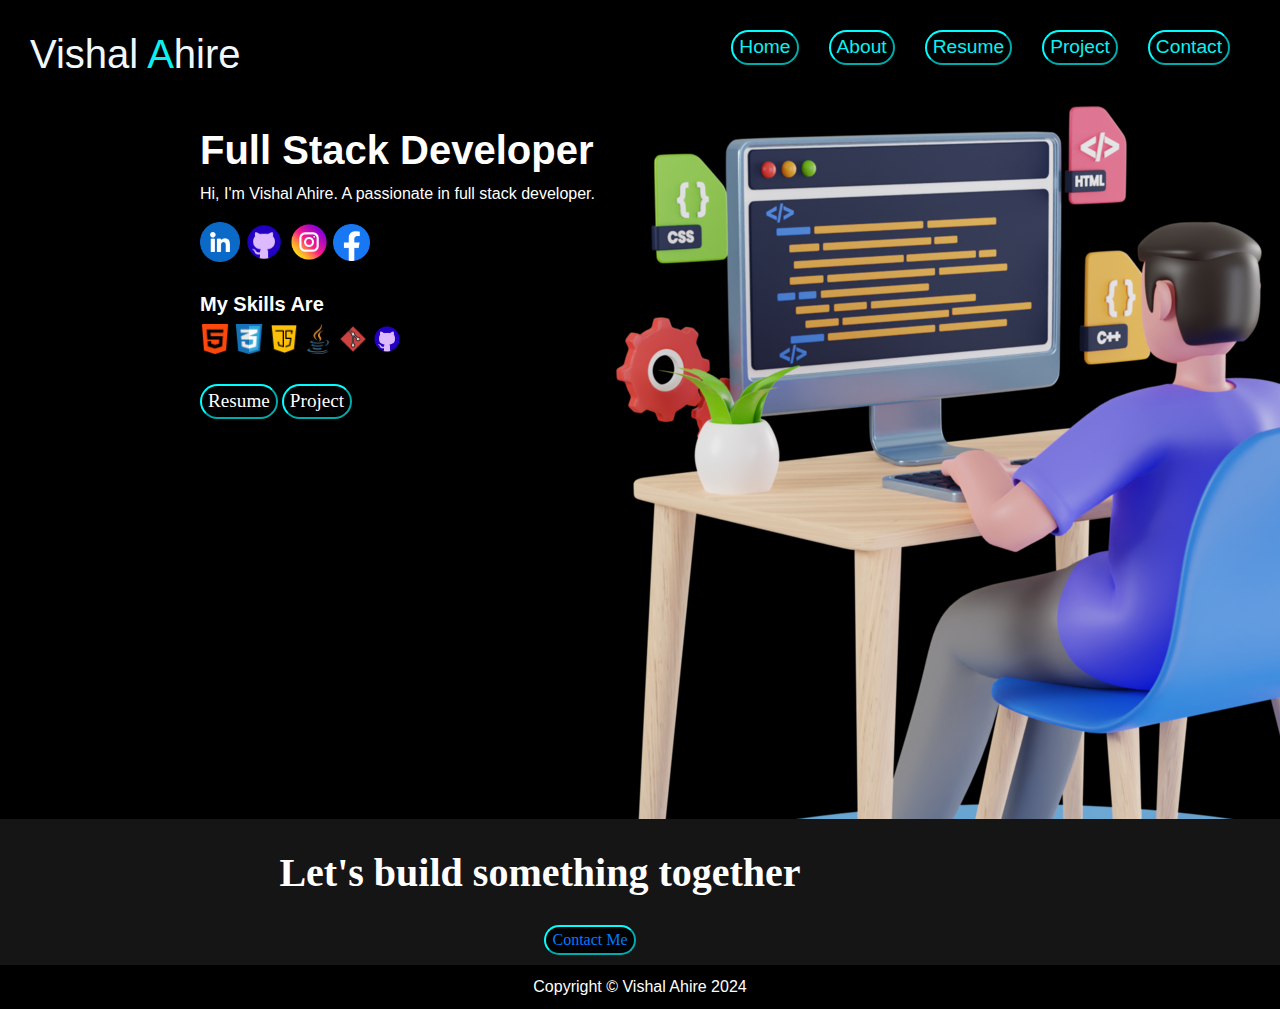
<file: portfolio/Html/index.html>
<!DOCTYPE html>
<html lang="en">

<head>
    <meta charset="UTF-8">
    <meta name="viewport" content="width=device-width, initial-scale=1.0">
    <title>Portfolio</title>
    <link href="../css/index.css" rel="stylesheet">

</head>

<body style="background-color: black;" id="b">
    <div class="nav_pr">
        <div class="name">
            <h1 style="color: aliceblue;">Vishal <span>A</span>hire</h1>
        </div>
        <nav class="nav">
            <!-- <div id=""> -->
                <a href="./index.html"><button class="button1"><span>Home</span></button></a>
                <a href="./About.html"><button class="button1"><span>About</span></button></a>
                <a href="https://drive.google.com/file/d/1AzyKCREyDFGOE3CIVHoNv-1UywAg_J5l/view?usp=sharing"><button class="button1"><span>Resume</span></button></a>
                <a href="./project.html"><button class="button1"><span>Project</span></button></a>
                <a href="./contact.html"><button class="button1"><span>Contact</span></button></a>
            <!-- </div> -->
        </nav>
    </div>
    <div class="div2">
        <h1><b>Full Stack Developer</b></h1>
        <p>Hi, I'm Vishal Ahire. A passionate in full stack developer.</p>
        <a
            href="https://www.linkedin.com/in/vishal-ahire-797557231?utm_source=share&utm_campaign=share_via&utm_content=profile&utm_medium=android_app"><img
                src="../images/linkedin.png" width="40" height="40"></a>
        <a href="https://github.com/VishalAhire12"><img src="../images/github.png" width="40" height="40"></a>
        <a href="https://www.instagram.com/basic_python?igsh=NWxkanE2MDBmdW02"><img src="../images/instagram.png"
                width="40" height="40"></a>
        <a href="https://www.facebook.com/people/basic-python/61555468477373/?mibextid=ZbWKwL"><img
                src="../images/facebook.png" width="37" height="37"></a>
    </div>
    <div id="techstack">
        <h5 style="color: white;"><b>My Skills Are</b></h5>
        <img src="../images/html-5.png" width="30 " height="30">
        <img src="../images/social.png" width="30 " height="30">
        <img src="../images/java-script.png" width="30 " height="30">
        <img src="../images/java.png" width="30 " height="30">
        <img src="../images/git.png" width="30 " height="30">
        <img src="../images/github.png" width="30 " height="30">
    </div>
    <div id="button">
        <a href="https://drive.google.com/file/d/1AzyKCREyDFGOE3CIVHoNv-1UywAg_J5l/view?usp=sharing"><button href="" class="button1">Resume</button></a>
       <a href="./project.html"> <button class="button1">Project</button></a>

    </div>

    <footer id="footer1">
        <div class="subfooter2">
            <h1><b>Let's build something together</b></h1>
            <button class="subfooter3"><a href="./contact.html">Contact Me</a></button>
        </div>
        <!-- <div class="subfooter1">
            <img src="../images/footer.webp">
        
        </div> -->

    </footer>
    <div id="copy">Copyright © Vishal Ahire 2024</div>


    <link rel="stylesheet" href="https://cdn.jsdelivr.net/npm/bootstrap@4.3.1/dist/css/bootstrap.min.css"
        integrity="sha384-ggOyR0iXCbMQv3Xipma34MD+dH/1fQ784/j6cY/iJTQUOhcWr7x9JvoRxT2MZw1T" crossorigin="anonymous">
</body>

</html>
</file>
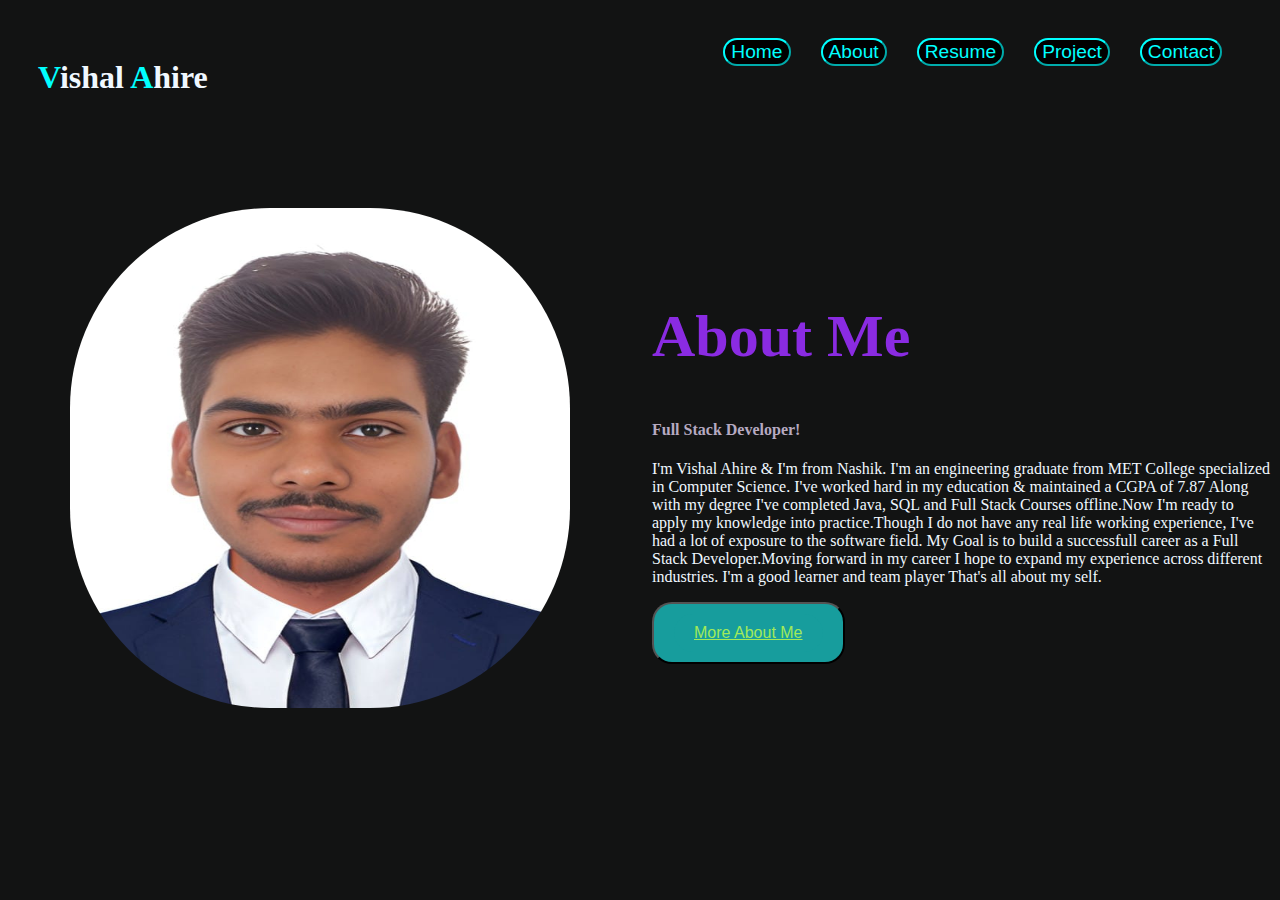
<file: portfolio/Html/About.html>
<!DOCTYPE html>
<html lang="en">
<head>
    <meta charset="UTF-8">
    <meta name="viewport" content="width=device-width, initial-scale=1.0">
    <title>About</title>
    <link href="../css/About.css" rel="stylesheet">
</head>
<body style=" background-color:rgb(18, 19, 19)" >
    <div class="nav_pr">
        <div class="name">
            <h1 style="color: aliceblue;"><span>V</span>ishal <span>A</span>hire</h1>
        </div>
        <nav class="nav">
            <!-- <div> -->
                <a href="./index.html"><button class="button1"><span>Home</span></button></a>
                <a href="./About.html"><button class="button1"><span>About</span></button></a>
                <a href="https://drive.google.com/file/d/1AzyKCREyDFGOE3CIVHoNv-1UywAg_J5l/view?usp=sharing"><button class="button1"><span>Resume</span></button></a>
                <a href="./project.html"><button class="button1"><span>Project</span></button></a>
                <a href="./contact.html"><button class="button1"><span>Contact</span></button></a>
            <!-- </div> -->
        </nav>
    </div>
    <section class="about" id="about">
        <div class="about-img">
            <img src="../images/Photo ZP.jpg"  id="img2" alt="Avatar" width="700px" height="600px">
        </div>
        <div class="about-text">
            <h2><span>About Me</span></h2>
            <h4>Full Stack Developer!</h4>
            <p>
                I'm Vishal Ahire & I'm from Nashik. I'm an engineering graduate from MET College specialized in Computer Science. I've worked hard in my education & maintained a CGPA of 7.87
                Along with my degree I've completed Java, SQL and Full Stack Courses offline.Now I'm ready to apply my knowledge into practice.Though I do not have any real life working experience, I've  had a lot of exposure to the software field.
                My Goal is to build a successfull career as a Full Stack Developer.Moving forward in my career I hope to expand my experience across different industries.
                I'm a good learner and team player
                That's all about my self.
            </p>
            <button class="btn-box"><a href="./About.html" class="btn-box" >More About Me</a></button>
        </div>
    </section>
    
</body>
</html>
</file>
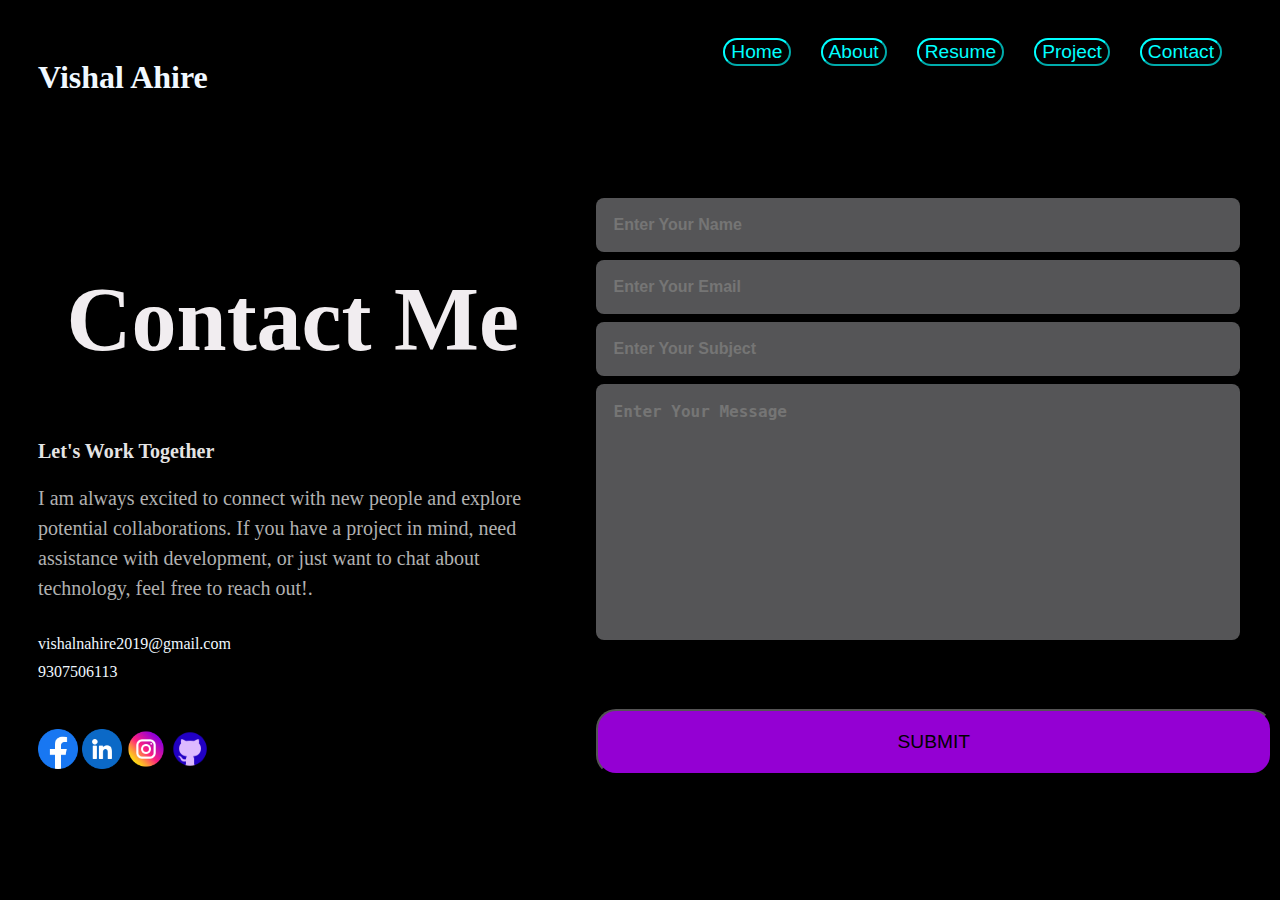
<file: portfolio/Html/contact.html>
<!DOCTYPE html>
<html lang="en">
<head>
    <meta charset="UTF-8">
    <meta name="viewport" content="width=device-width, initial-scale=1.0">
    <title>Contact</title>
    <link href="../css/contact.css" rel="stylesheet">
</head>
<body style="background-color: black; color:aliceblue;">
    <div class="nav_pr">
        <div class="name">
            <h1 style="color: aliceblue;">Vishal Ahire</h1>
        </div>
        <nav class="nav">
            <!-- <div> -->
                <a href="./index.html"><button class="button1"><span>Home</span></button></a>
                <a href="./About.html"><button class="button1"><span>About</span></button></a>
                <a href="https://drive.google.com/file/d/1AzyKCREyDFGOE3CIVHoNv-1UywAg_J5l/view?usp=sharing"><button class="button1"><span>Resume</span></button></a>
                <a href="./project.html"><button class="button1"><span>Project</span></button></a>
                <a href="./contact.html"><button class="button1"><span>Contact</span></button></a>
            <!-- </div> -->
        </nav>
    </div>
    <section class="contact" id="contact">
        <div class="contact-text">
            <h2><span>Contact</span> <span>Me</span></h2>
            <h4>Let's Work Together</h4>
            <p>I am always excited to connect with new people and explore potential collaborations. 
                If you have a project in mind, need assistance with development, or just want to chat about technology, feel free to reach out!. 
              
            </p>
            <div class="contact-list">
                <li> <i class='bx bxs-send'></i>vishalnahire2019@gmail.com</li>
                <li><i class='bx bx-phone'></i>9307506113</li>
            </div>
            <div class="contact-icons">
                <!-- <a href=""><i class='bx bxl-facebook-circle'></i></a>
                <a href=""><i class='bx bxl-twitter'></i></a>
                <a href=""><i class='bx bxl-instagram'></i></a>
                <a href=""><i class='bx bxl-linkedin'></i></a> -->
                <a href="https://www.facebook.com/people/basic-python/61555468477373/?mibextid=ZbWKwL"> <img src="../images/facebook.png" alt="" width="40px" height="40px"></a>
                <a
                href="https://www.linkedin.com/in/vishal-ahire-797557231?utm_source=share&utm_campaign=share_via&utm_content=profile&utm_medium=android_app"><img src="../images/linkedin.png" alt="" width="40px" height="40px"></a>
                <a href="https://www.instagram.com/basic_python?igsh=NWxkanE2MDBmdW02"><img src="../images/instagram.png" alt="" width="40px" height="40px"></a>
                <a href="https://github.com/VishalAhire12"><img src="../images/github.png" alt="" width="40px" height="40px"></a>
            </div>
        </div>

        <div class="contact-form">
            <form action="">
                <input type="text" placeholder="Enter Your Name" required>
                <input type="email" placeholder="Enter Your Email" required>

                <input type="" placeholder="Enter Your Subject">

                <textarea name="" id="" cols="40" rows="10" placeholder="Enter Your Message" required></textarea>

                <input type="submit" value="submit" class="send">
                <button class="btn"><span>SUBMIT</span></button>
            </form>
        </div>

    </section>
</body>
</html>
</file>
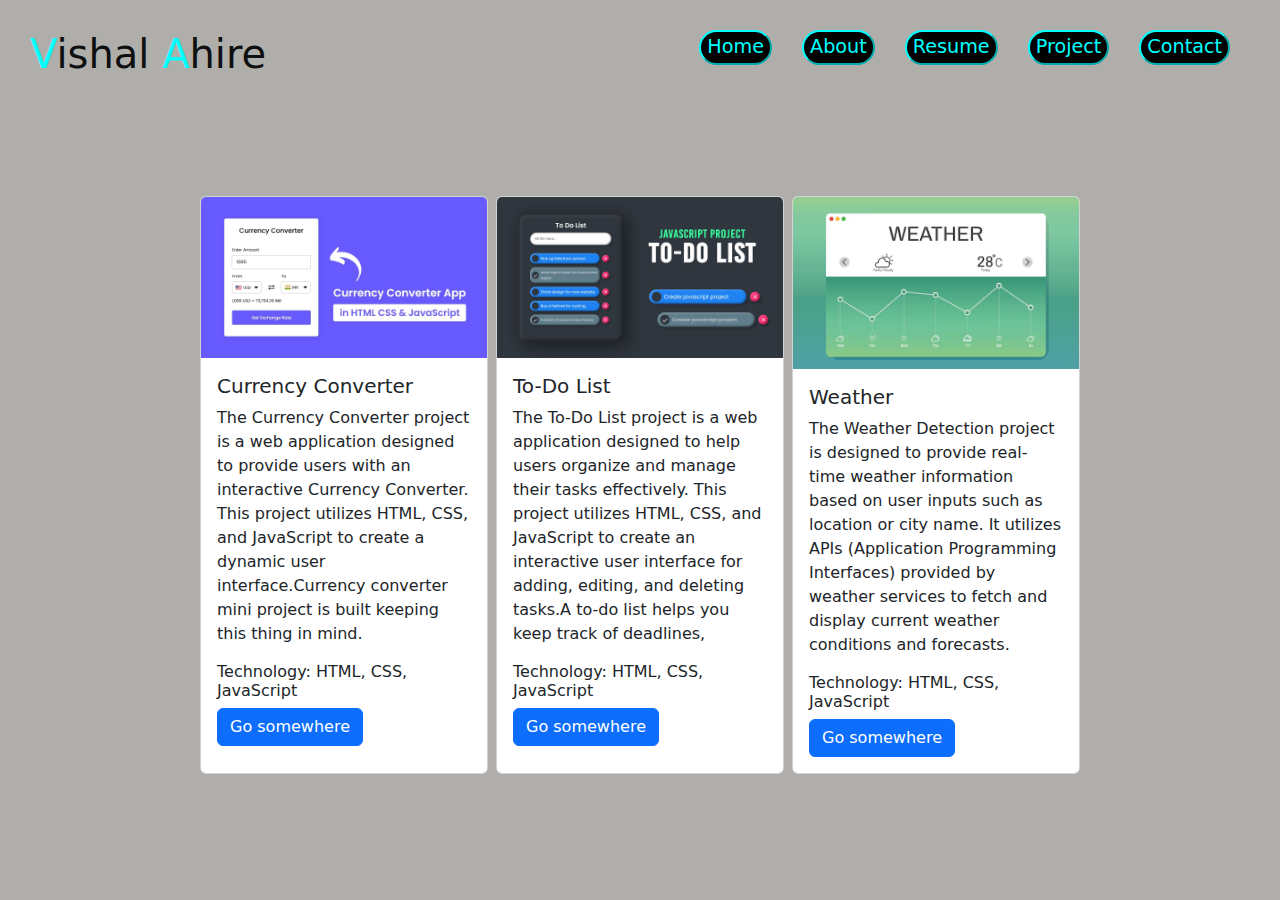
<file: portfolio/Html/project.html>
<!DOCTYPE html>
<html lang="en">
<head>
    <meta charset="UTF-8">
    <meta name="viewport" content="width=device-width, initial-scale=1.0">
    <title>project</title>
    <link href="../css/project.css" rel="stylesheet">
</head>
<body style="background-color:rgb(176, 174, 171)">
    <div class="nav_pr">
        <div class="name">
            <h1 style="color: rgb(14, 15, 16);"><span>V</span>ishal <span>A</span>hire</h1>
        </div>
        <nav class="nav">
            <!-- <div> -->
              <a href="./index.html"><button class="button1"><span>Home</span></button></a>
              <a href="./About.html"><button class="button1"><span>About</span></button></a>
              <a href="https://drive.google.com/file/d/1AzyKCREyDFGOE3CIVHoNv-1UywAg_J5l/view?usp=sharing"><button class="button1"><span>Resume</span></button></a>
              <a href="./project.html"><button class="button1"><span>Project</span></button></a>
              <a href="./contact.html"><button class="button1"><span>Contact</span></button></a>
            <!-- </div> -->
        </nav>
    </div>
    </div>
    <div class="project">
      <div class="card" style="width: 18rem;">
        <img src="../images/currency1.jpg" class="card-img-top" alt="...">
        <div class="card-body">
          <h5 class="card-title">Currency Converter</h5>
          <p class="card-text">The Currency Converter project is a web application designed to provide 
            users with an interactive Currency Converter. This project utilizes 
            HTML, CSS, and JavaScript to create a dynamic user interface.Currency converter mini project is built keeping this thing in mind. </p>
            <h6>Technology: HTML, CSS, JavaScript</h6>
          <a href="https://github.com/VishalAhire12" class="btn btn-primary">Go somewhere</a>
        </div>
      </div>
      <div class="card" style="width: 18rem;">
        <img src="../images/to do.jpg" class="card-img-top" alt="...">
        <div class="card-body">
          <h5 class="card-title">To-Do List</h5>
          <p class="card-text">The To-Do List project is a web application designed
            to help users organize and manage their tasks effectively.
            This project utilizes HTML, CSS, and JavaScript to create
            an interactive user interface for adding, editing, and 
            deleting tasks.A to-do list helps you keep track of deadlines,</p>
            <h6>Technology: HTML, CSS, JavaScript</h6>
          <a href="https://github.com/VishalAhire12" class="btn btn-primary">Go somewhere</a>
        </div>
      </div>
      <div class="card" style="width: 18rem;">
        <img src="../images/weather1.avif" class="card-img-top" alt="...">
        <div class="card-body">
          <h5 class="card-title">Weather</h5>
          <p class="card-text">The Weather Detection project is designed to 
            provide real-time weather information based 
            on user inputs such as location or city name.
            It utilizes APIs (Application Programming Interfaces)
            provided by weather services to fetch and display 
            current weather conditions and forecasts.</p>
            <h6>Technology: HTML, CSS, JavaScript</h6>
          <a href="https://github.com/VishalAhire12" class="btn btn-primary">Go somewhere</a>
        </div>
      </div>
    </div>
    <link href="https://cdn.jsdelivr.net/npm/bootstrap@5.3.3/dist/css/bootstrap.min.css" rel="stylesheet" integrity="sha384-QWTKZyjpPEjISv5WaRU9OFeRpok6YctnYmDr5pNlyT2bRjXh0JMhjY6hW+ALEwIH" crossorigin="anonymous">
  </body>
  </html>
</file>
<file: portfolio/css/index.css>
li{
    list-style: none;
}
.nav_pr{
    display: grid; 
    grid-template-columns: auto auto;
    
}
.name{
    padding: 30px;
}
.nav {
    /* display: grid;
    grid-row-end: auto 1;
    column-gap: 40px;
    padding-top: 30px;
    grid-template-columns: auto auto auto auto; */
    display: flex;
    justify-content: end;
    margin-top: 30px;
    margin-right: 50px;
    gap: 30px
    
    
}

.div2{
    color: white;
    padding-left: 200px;
    padding-right: 200px;
    margin-top: 10px;

}
a{
    color: aliceblue;
}
span{color:rgb(12, 240, 240)}
#b{
    background-image: url(../images/bodyi.webp);
   
}
a{
    color: white;
}
#techstack{
    margin-top: 30px;
    margin-left: 200px;
}
#button{
    margin-top: 30px;
    margin-left: 200px;
    color: blue;
    font-family: 'Times New Roman', Times, serif;
}
.button1{
    color: white;
    background-color: black;
    border-color: aqua;
    font-size: 1.2em;
    border-top-left-radius: 10px;
    border-radius: 20px;
    
}
#resume{
    display: flex;
    padding-top: 50px;
    background-color: aquamarine;
    margin-top: 100px;
    margin-bottom: 100px;
    
        
}
.resume1{
    margin-top: 100px;
    display: flex;
    flex-direction: column;
    display: grid;
}
#footer1{
    background-color:#161515;
    margin-top: 400px;
    padding-top: 10px;
    padding: 10px;
  }
  .subfooter1{
      margin-top: 0px;
      margin-bottom: 0px;
      padding-left: 900px;
      padding-bottom: 10px;
  
  }
  .subfooter2{
      padding-left: 200px;
      margin-right: 400px;
      font-family: 'Times New Roman', Times, serif;
      color: white;
      text-align: center;
      margin-top: 20px;
      
  }
  .subfooter3{
      margin-left: 100px;
      margin-top: 20px;
      box-shadow: turquoise;
      background-color: black;
      border-color: aqua;
      color: white;
      border-top-left-radius: 10px;
      border-radius: 30px;
  }
  #copy{
      background-color:black;
      text-align: center;
      margin-top:0px;
      padding-top: 10px;
      padding-bottom: 10px;
      color: white;
  
  }
</file>
<file: portfolio/css/About.css>
span{
  color:aqua;
}
li{
    list-style: none;
}
.btn-box{
  color: rgb(145, 32, 32);
  border-radius: 10px;
 
}
#nav1{
    color:rgb(71, 71, 163);
   
}
a{
  color: aliceblue;
}
.Nav2{
    display: flex;
    height: 60px;
    display: flex;
    flex-direction: row;
    justify-content: space-between;
    margin-top: 50px;
    padding: 10px;
    padding-left: 600px;
    padding-right: 400px;

}
.nav_pr{
  display: grid; 
  grid-template-columns: auto auto;
  
  
}
.name{
  padding: 30px;
}
.nav {
  /* display: grid;
  grid-row-end: auto 1;
  column-gap: 40px;
  padding-top: 30px;
  grid-template-columns: auto auto auto auto; */
  display: flex;
  justify-content: end;
  margin-top: 30px;
  margin-right: 50px;
  gap: 30px
  
  
}
.about{
  display: grid;
  grid-template-columns: repeat(2, 1fr);
  align-items: center;
  gap: 1.5rem;
  margin-top: 50px;
}
.about-img img{
  padding-bottom: 10%;
  max-width: 500px;
  height: 500px;
  width: 100%;
  border-radius: 8px;
}
#img2{
  background-color: rgb(74, 129, 129);
  border-width: 10px;
  border-radius: 200px;
  display: flex;
  flex-direction: row;
  width: 500%;
 
 padding-top: 100px;
 display: flex;
  align-items:end;
  padding: 0px 0% 0;
  background-position: 300px;
  background-size:contain;
  margin: 10px 10%;
}

  

.about-text h2{
  font-size: 60px;
}
.about-text h2 span{
  color:blueviolet;}
  p{
    color: aliceblue;
  }
  h4{
    color:rgb(182, 170, 193)
  }
  a{
    color: aliceblue;
  }
  .btn-box{
    display: flex;
    justify-content:space-between;
    color: rgb(161, 234, 89);
    border-radius: 20px;
    padding: 10px 20px;
    size: 40px;
    background-color:rgb(23, 157, 157);
    font-size: 1em;
    font-family: 'Franklin Gothic Medium', 'Arial Narrow', Arial, sans-serif;
}
#button{
  margin-top: 30px;
  margin-left: 200px;
  color: blue;
  font-family: 'Times New Roman', Times, serif;
}
.button1{
  color: white;
  background-color: black;
  border-color: aqua;
  
  border-top-left-radius: 10px;
  border-radius: 20px;
  font-size: 1.2em;
  
}
</file>
<file: portfolio/css/contact.css>
.nav_pr{
    display: grid; 
    grid-template-columns: auto auto;
    color: #c0baba;
    
}
.name{
    padding: 30px;
}
.nav {
    /* display: grid;
    grid-row-end: auto 1;
    column-gap: 40px;
    padding-top: 30px;
    grid-template-columns: auto auto auto auto; */
    display: flex;
    justify-content: end;
    margin-top: 30px;
    margin-right: 50px;
    gap: 30px
    
    
}
.contact{
    display: grid;
    grid-template-columns: repeat(2, 1fr);
    align-items: center;
    gap: 3rem;
    padding-left: 30px;
    margin-top: 50px;
}
.contact-text h2{
    font-size: 90px;
    line-height: 1;
    text-align: center;
}
.contact-text h2 span{
    color: rgb(241, 237, 240);
}
.contact-text h4{
    margin: 15px 0;
    color: rgb(228, 228, 228);
    font-size: 20px;
    font-weight: 600;
}
.contact-text p{
    color: rgb(177, 177, 177);
    font-size: 20px;
    line-height: 30px;
    margin-bottom: 2rem;
}
.contact-list{
    margin-bottom: 3rem;
}
.contact-list li{
    margin-bottom: 10px;
    display: block;
}
.contact-list i{
    display: inline-block;
    color: rgb(177, 188, 188);
    font-size: 20px;
    font-weight: 600;
    transition: all .40s ease;
}
.contact-list li a:hover{
    transform: scale(1.01) translateY(-5px);
    color: rgb(249, 242, 245);
}
.contact-icons i{
    display: inline-flex;
    justify-content: center;
    align-items: center;
    width: 40px;
    height: 40px;
    background: transparent;
    border: 2px solid rgb(45, 101, 105);
    border-radius: 50%;
    font-size: 20px;
    color: rgb(185, 189, 190);
    text-decoration: none;
    margin: 30px 15px 30px 0;
    transition: .5s ease;
    opacity: 0;
    animation: slideLeft 1s ease forwards;
    animation-delay: calc(.2s * var(--i));
}
.contact-icons i:hover{
    background:yellow;
    color: #f6f0f0;
    box-shadow: 0  0 20px rgb(121, 205, 205);
}
.contact-form form{
    position: relative;
}
.contact-form form input,form textarea{
    border: none;
    outline: none;
    width: 90%;
    padding: 18px;
    background: #555557;
    color: #c0baba;
    font-size: 1rem;
    font-weight: 600;
    margin-bottom: 0.5rem;
    border-radius: 0.5rem;
}
.contact-form textarea{
    resize: none;
    height: 220px;
}
.contact-form form .send{
    display: inline-block;
    padding: 14px 60px;
    background: rgb(215, 217, 217);
    border-radius: 40px;
    font-size: 18px;
    color: #001b29;
    letter-spacing: 1px;
    text-decoration: none;
    font-weight: 600;
    opacity: 0;
    animation: slideTop 1s ease forwards;
    animation-delay: 2s;
    box-shadow: 0 0 5px rgb(243, 246, 246),
    0 0 25px rgb(233, 237, 237);
}
.contact-form form .send:hover{
    background: rgb(245, 251, 251);
    color: #081b29;

    box-shadow: 0 0 20px rgb(240, 245, 245);}

    .btn{
        display: flex;
        justify-content:space-between;
        border-radius: 20px;
        padding: 20px 300px;
        size: 20px;
        background-color:darkviolet;
       
       font-size: 1.2em;
    }
    a{
        color: aliceblue;
    }
    #button{
        margin-top: 30px;
        margin-left: 200px;
        color: blue;
        font-family: 'Times New Roman', Times, serif;
    }
    .button1{
        color:aqua;
        background-color: black;
        border-color: aqua;
        font-size: 1.2em;
        border-top-left-radius: 10px;
        border-radius: 20px;
        
    }
</file>
<file: portfolio/css/project.css>
span{
    color: darkmagenta;
}
.nav_pr{
    display: grid; 
    grid-template-columns: auto auto;
    
    
}
.name{
    padding: 30px;
}
.nav {
    /* display: grid;
    grid-row-end: auto 1;
    column-gap: 40px;
    padding-top: 30px;
    grid-template-columns: auto auto auto auto; */
    display: flex;
    justify-content: end;
    margin-top: 30px;
    margin-right: 50px;
    gap: 30px
    
    
}
.projectname{
    text: size adjust 10px;
    padding-bottom: 15px;

    font-size:30px ;
    font-family:Cambria, Cochin, Georgia, Times, 'Times New Roman', serif;

}
a{
    color:aliceblue;

}
.project{
    
display: flex;
justify-content:space-between;
margin: 30px 100px;
padding: 50px 100px;
    
}

span{
    color: aqua;
}
#button{
    margin-top: 30px;
    margin-left: 200px;
    color: rgb(143, 143, 205);
    font-family: 'Times New Roman', Times, serif;
}
.button1{
    color: white;
    background-color: black;
    border-color: aqua;
    font-size: 1.2em;
    border-top-left-radius: 10px;
    border-radius: 20px;
    
}
</file>
